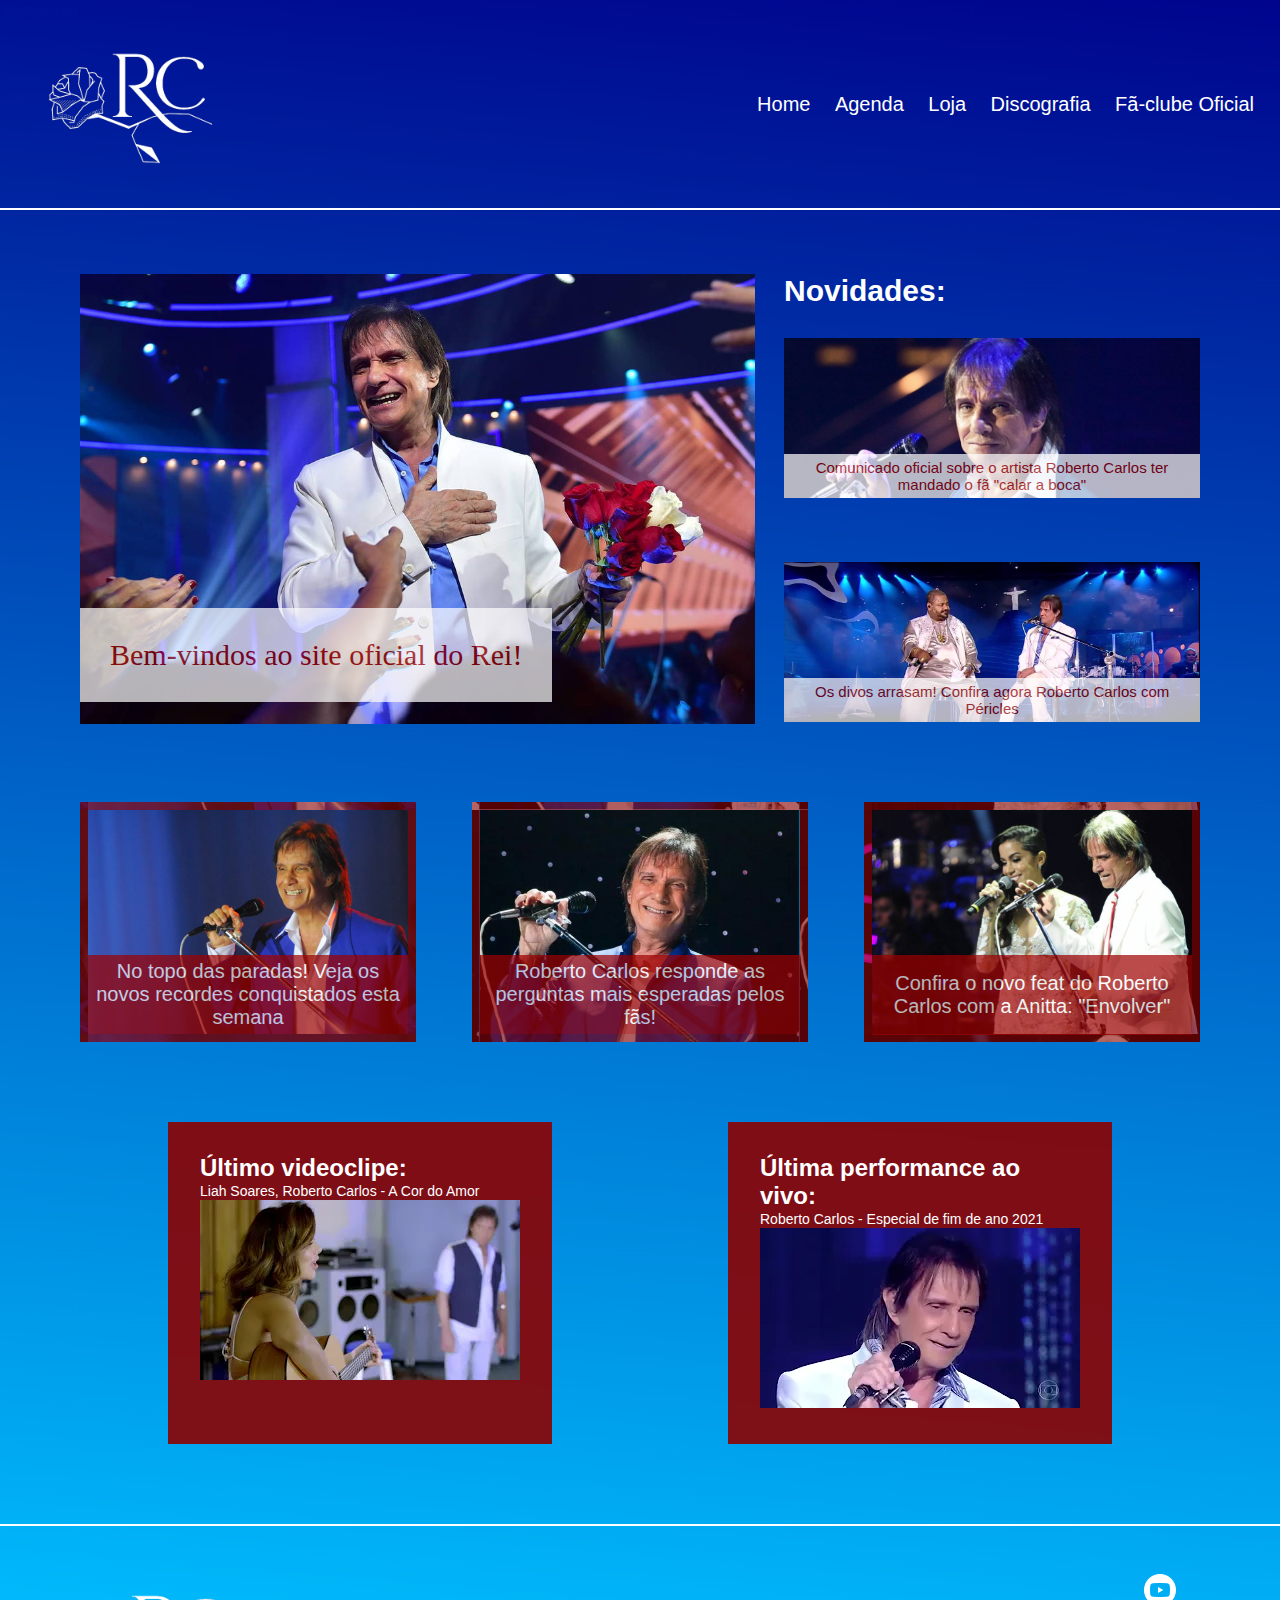
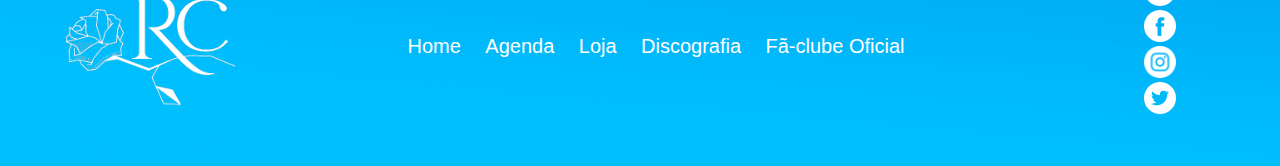
<file: index.html>
<!DOCTYPE html>
<html lang = "pt-br">

<head>
  <title>Home</title>
  <meta charset = "utf-8"/>
  <link rel = "stylesheet" href = "home.css"/>
</head>

<body>
  <header>
    <h1><img src = "icons/logo.png"</img></h1>
    <nav>
      <ol>
        <li><a href = "index.html">Home</a></li>
        <li><a href = "ag.html">Agenda</a></li>
        <li><a href = "loja.html">Loja</a></li>
        <li><a href = "disco.html">Discografia</a></li>
        <li><a href = "fc.html">Fã-clube Oficial</a></li>
      </ol>
    </nav>
  </header>

  <main>
    <div class = "destaque">
    <section class = "inicio">
      <figure>
        <img src = "fotos/roberto1.jpg" alt = "imagem principal dp lindo rei Roberto"/>
        <figcaption>Bem-vindos ao site oficial do Rei!</figcaption>
      </figure>
    </section>
    <aside>
      <h2>Novidades:</h2>
      <div class = "pron">
        <figure>
          <figcaption>Comunicado oficial sobre o artista Roberto Carlos ter mandado o fã "calar a boca"</figcaption>
        </figure>
      </div>
      <div class = "rcp">
        <figure>
          <figcaption>Os divos arrasam! Confira agora Roberto Carlos com Péricles</figcaption>
        </figure>
      </div>
    </aside>
    </div>
    <section class = "cards">
      <div class = "recordes">
        <figure>
          <figcaption>No topo das paradas! Veja os novos recordes conquistados esta semana</figcaption>
        </figure>
      </div>
      <div class = "qna">
        <figure>
          <figcaption>Roberto Carlos responde as perguntas mais esperadas pelos fãs!</figcaption>
        </figure>
      </div>
      <div class = "anitta">
        <figure>
          <figcaption>Confira o novo feat do Roberto Carlos com a Anitta: "Envolver"</figcaption>
        </figure>
      </div>
    </section>
    <section class = "mv">
      <div>
        <h2>Último videoclipe:</h2>
        <figure>
          <figcaption><a href = "https://www.youtube.com/watch?v=8zDqkuZL2po">Liah Soares, Roberto Carlos - A Cor do Amor</a></figcaption>
          <img src = "fotos/robertofeat.jpg" alt = "imagem do Roberto com uma cantora aí"/>
        </figure>
      </div>
      <div>
        <h2>Última performance ao vivo:</h2>
        <figure>
          <figcaption><a href = "https://www.youtube.com/watch?v=JSPLipATxww">Roberto Carlos - Especial de fim de ano 2021</a></figcaption>
          <img src = "fotos/rc.jpg" alt = "especial de fim de ano com o honrável Roberto Carlos"/>
        </figure>
      </div>
    </section>
  </main>
  <footer>
    <h1><img src = "icons/logo.png"></h1>
    <nav>
      <ol class = "nav">
        <li><a href = "home.html">Home</a></li>
        <li><a href = "ag.html">Agenda</a></li>
        <li><a href = "loja.html">Loja</a></li>
        <li><a href = "disco.html">Discografia</a></li>
        <li><a href = "fc.html">Fã-clube Oficial</a></li>
      </ol>
    </nav>
    <ol class = socialmed>
      <li><figure><img src="icons/yt.png"></figure></li>
      <li><figure><img src="icons/face.png"></figure></li>
      <li><figure><img src="icons/insta.png"></figure></li>
      <li><figure><img src="icons/twt.png"></figure></li>
    </ol>
  </footer>
</body>
</html>
</file>
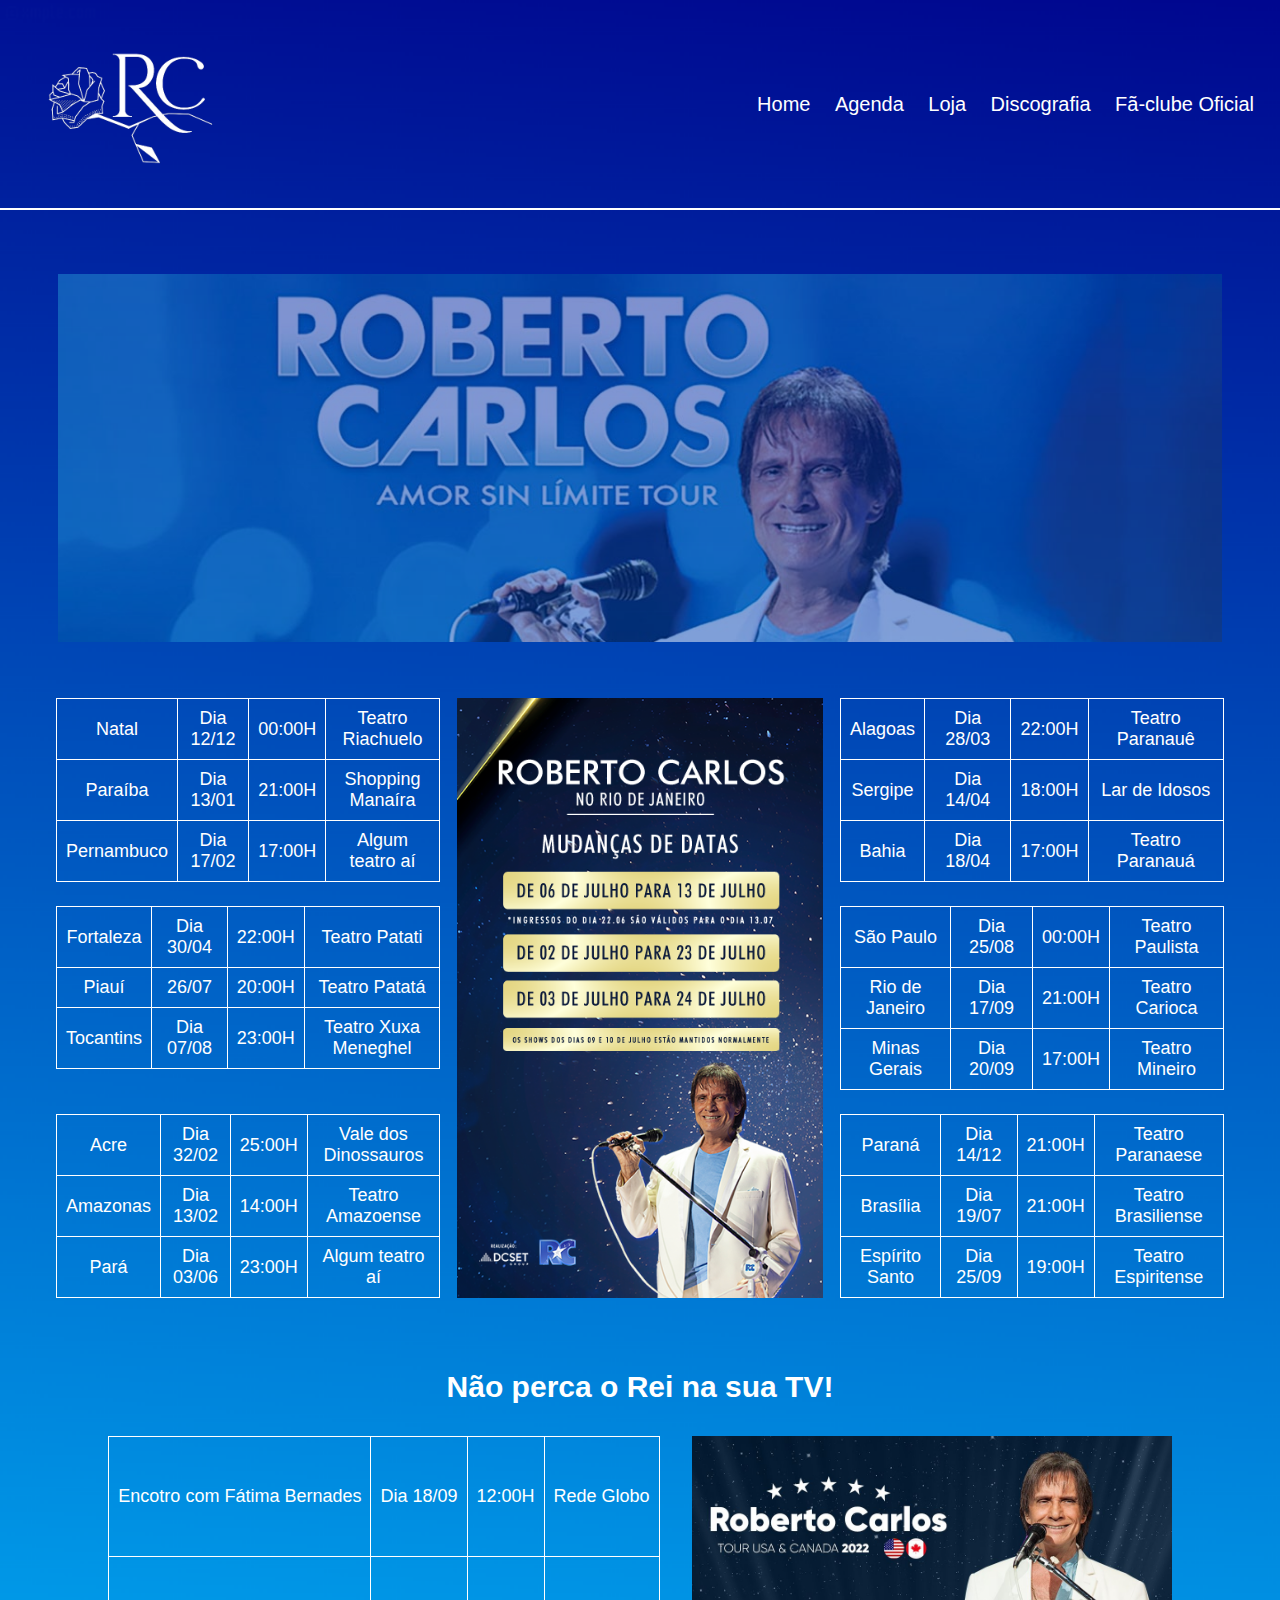
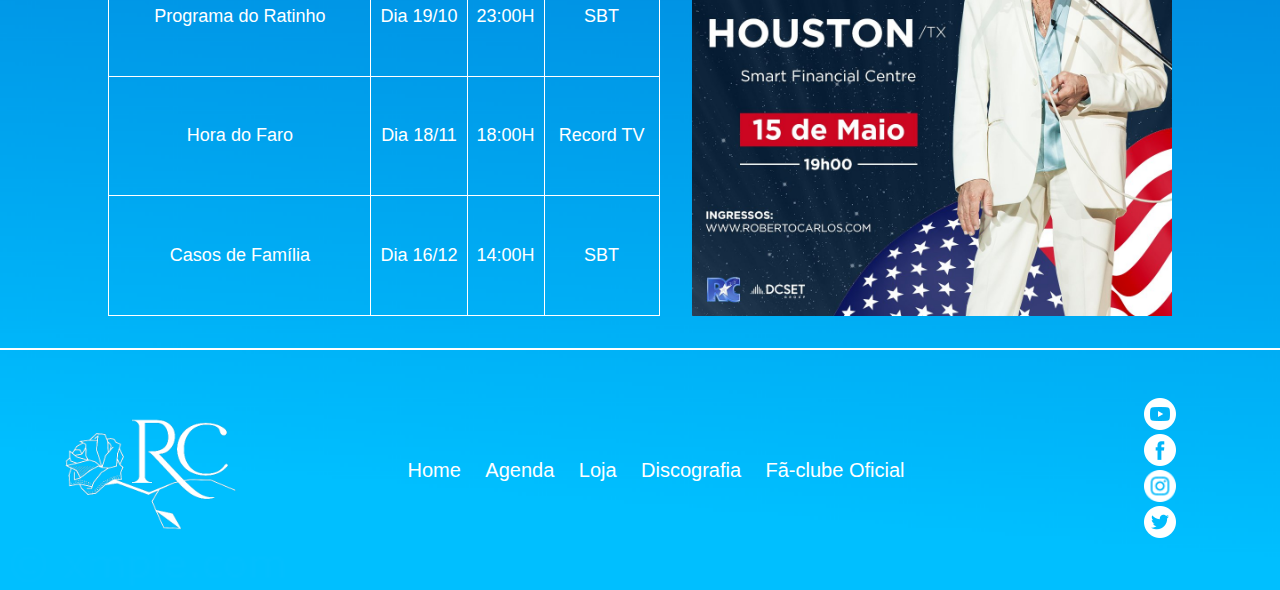
<file: ag.html>
<!DOCTYPE html>
<html lang = "pt-br">

<head>
  <title>Agenda</title>
  <meta charset = "utf-8"/>
  <link rel = "stylesheet" href = "agenda.css"/>
</head>

<body>
  <header>
    <h1><img src = "icons/logo.png"</img></h1>
    <nav>
      <ol>
        <li><a href = "index.html">Home</a></li>
        <li><a href = "ag.html">Agenda</a></li>
        <li><a href = "loja.html">Loja</a></li>
        <li><a href = "disco.html">Discografia</a></li>
        <li><a href = "fc.html">Fã-clube Oficial</a></li>
      </ol>
    </nav>
  </header>
  <main>
    <section class = "tour">
      <figure>
        <img src = "fotos/robertotour.jfif" alt = "imagem publicitária sobre a tour do Roberto Carlos"/>
      </figure>
    </section>
    <section class = "prog">
      <div class = "prog1">
        <table>
            <tr>
              <td rowspan= "1">Natal</td>
              <td>Dia 12/12</td>
              <td>00:00H</td>
              <td>Teatro Riachuelo</td>
            </tr>
            <tr>
              <td rowspan= "1">Paraíba</td>
              <td>Dia 13/01</td>
              <td>21:00H</td>
              <td>Shopping Manaíra</td>
            </tr>
            <tr>
              <td rowspan= "1">Pernambuco</td>
              <td>Dia 17/02</td>
              <td>17:00H</td>
              <td>Algum teatro aí</td>
            </tr>
          </table>
        </div>
        <div class = "img1">
          <figure>
            <img src = "fotos/roberto10.jpg">
          </figure>
        </div>
        <div class = "prog2">
          <table>
            <tr>
              <td rowspan= "1">Alagoas</td>
              <td>Dia 28/03</td>
              <td>22:00H</td>
              <td>Teatro Paranauê</td>
            </tr>
            <tr>
              <td rowspan= "1">Sergipe</td>
              <td>Dia 14/04</td>
              <td>18:00H</td>
              <td>Lar de Idosos</td>
            </tr>
            <tr>
              <td rowspan= "1">Bahia</td>
              <td>Dia 18/04</td>
              <td>17:00H</td>
              <td>Teatro Paranauá</td>
            </tr>
          </table>
        </div>
        <div class = "prog3">
          <table>
            <tr>
              <td rowspan= "1">Fortaleza</td>
              <td>Dia 30/04</td>
              <td>22:00H</td>
              <td>Teatro Patati</td>
            </tr>
            <tr>
              <td rowspan= "1">Piauí</td>
              <td>26/07</td>
              <td>20:00H</td>
              <td>Teatro Patatá</td>
            </tr>
            <tr>
              <td rowspan= "1">Tocantins</td>
              <td>Dia 07/08</td>
              <td>23:00H</td>
              <td>Teatro Xuxa Meneghel</td>
            </tr>
          </table>
        </div>
        <div class = "prog6">
          <table>
              <tr>
                <td rowspan= "1">Acre</td>
                <td>Dia 32/02</td>
                <td>25:00H</td>
                <td>Vale dos Dinossauros</td>
              </tr>
              <tr>
                <td rowspan= "1">Amazonas</td>
                <td>Dia 13/02</td>
                <td>14:00H</td>
                <td>Teatro Amazoense</td>
              </tr>
              <tr>
                <td rowspan= "1">Pará</td>
                <td>Dia 03/06</td>
                <td>23:00H</td>
                <td>Algum teatro aí</td>
              </tr>
          </table>
        </div>
        <div class = "prog5">
          <table>
            <tr>
              <td rowspan= "1">Paraná</td>
              <td>Dia 14/12</td>
              <td>21:00H</td>
              <td>Teatro Paranaese</td>
            </tr>
            <tr>
              <td rowspan= "1">Brasília</td>
              <td>Dia 19/07</td>
              <td>21:00H</td>
              <td>Teatro Brasiliense</td>
            </tr>
            <tr>
              <td rowspan= "1">Espírito Santo</td>
              <td>Dia 25/09</td>
              <td>19:00H</td>
              <td>Teatro Espiritense</td>
            </tr>
          </table>
        </div>
        <div class = "prog4">
          <table>
            <tr>
              <td rowspan= "1">São Paulo</td>
              <td>Dia 25/08</td>
              <td>00:00H</td>
              <td>Teatro Paulista</td>
            </tr>
            <tr>
              <td rowspan= "1">Rio de Janeiro</td>
              <td>Dia 17/09</td>
              <td>21:00H</td>
              <td>Teatro Carioca</td>
            </tr>
            <tr>
              <td rowspan= "1">Minas Gerais</td>
              <td>Dia 20/09</td>
              <td>17:00H</td>
              <td>Teatro Mineiro</td>
            </tr>
          </table>
        </div>
    </section>
    <section>
      <h2>Não perca o Rei na sua TV!</h2>
      <div class = "tv">
      <table>
        <tr>
          <td rowspan= "1">Encotro com Fátima Bernades</td>
          <td>Dia 18/09</td>
          <td>12:00H</td>
          <td>Rede Globo</td>
        </tr>
        <tr>
          <td rowspan= "1">Programa do Ratinho</td>
          <td>Dia 19/10</td>
          <td>23:00H</td>
          <td>SBT</td>
        </tr>
        <tr>
          <td rowspan= "1">Hora do Faro</td>
          <td>Dia 18/11</td>
          <td>18:00H</td>
          <td>Record TV</td>
        </tr>
        <tr>
          <td rowspan= "1">Casos de Família</td>
          <td>Dia 16/12</td>
          <td>14:00H</td>
          <td>SBT</td>
        </tr>
      </table>
      <figure>
        <img src = "fotos/roberto12.jpg">
      </figure>
    </div>
    </section>
  </main>
  <footer>
    <h1><img src = "icons/logo.png"></h1>
    <nav>
      <ol class = "nav">
        <li><a href = "home.html">Home</a></li>
        <li><a href = "ag.html">Agenda</a></li>
        <li><a href = "loja.html">Loja</a></li>
        <li><a href = "disco.html">Discografia</a></li>
        <li><a href = "fc.html">Fã-clube Oficial</a></li>
      </ol>
    </nav>
    <ol class = socialmed>
      <li><figure><img src="icons/yt.png"></figure></li>
      <li><figure><img src="icons/face.png"></figure></li>
      <li><figure><img src="icons/insta.png"></figure></li>
      <li><figure><img src="icons/twt.png"></figure></li>
    </ol>
  </footer>
</body>
</html>
</file>
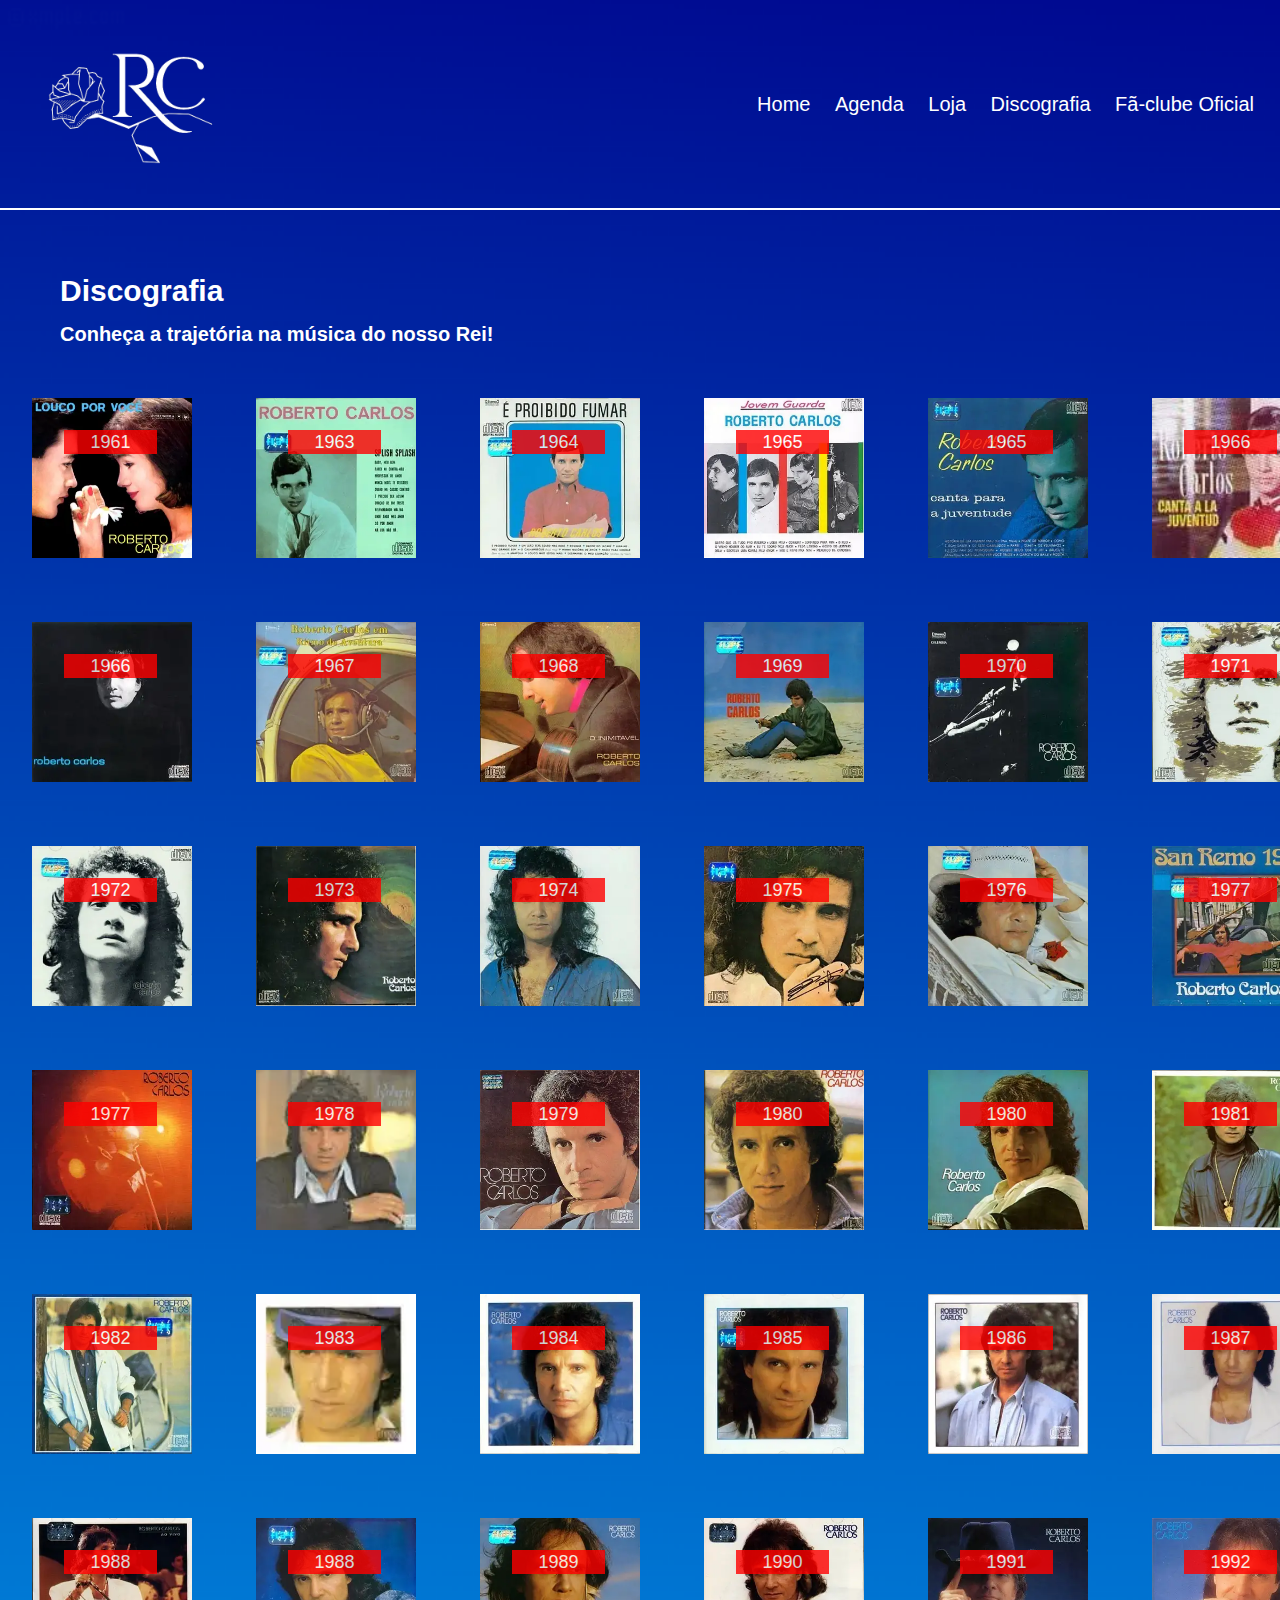
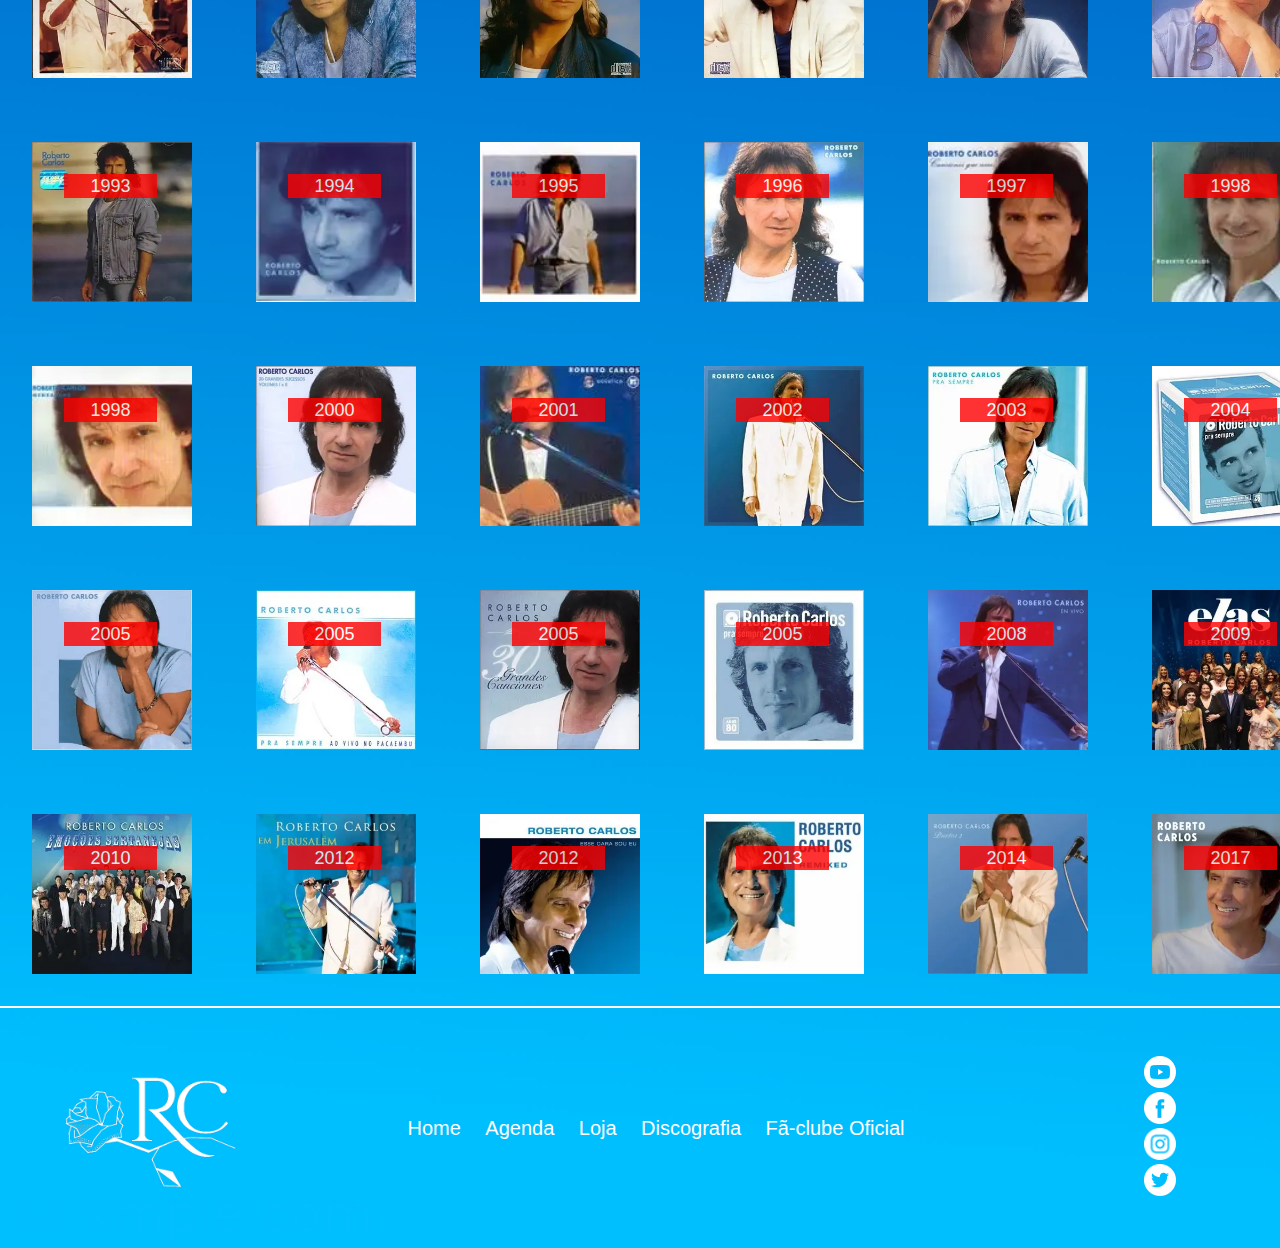
<file: disco.html>
<!DOCTYPE html>
<html lang = "pt-br">

<head>
  <title>Discografia</title>
  <meta charset = "utf-8"/>
  <link rel = "stylesheet" href = "disco.css"/>
</head>

<body>
  <header>
    <h1><img src = "icons/logo.png"</img></h1>
    <nav>
      <ol>
        <li><a href = "index.html">Home</a></li>
        <li><a href = "ag.html">Agenda</a></li>
        <li><a href = "loja.html">Loja</a></li>
        <li><a href = "disco.html">Discografia</a></li>
        <li><a href = "fc.html">Fã-clube Oficial</a></li>
      </ol>
    </nav>
  </header>
  <main>
    <h2>Discografia</h2>
    <h4>Conheça a trajetória na música do nosso Rei!</h4>
    <section>
      <section class = "parte1">
      <div class = "seisum">
        <figure>
          <figcaption>1961</figcaption>
        </figure>
      </div>
      <div class = "seistres">
        <figure>
          <figcaption>1963</figcaption>
        </figure>
      </div>
      <div class = "seisquatro">
        <figure>
          <figcaption>1964</figcaption>
        </figure>
      </div>
      <div class = "seiscinco">
        <figure>
          <figcaption>1965</figcaption>
        </figure>
      </div>
      <div class = "seiscinco-2">
        <figure>
          <figcaption>1965</figcaption>
        </figure>
      </div>
      <div class = "seisseis">
        <figure>
          <figcaption>1966</figcaption>
        </figure>
      </div>
    </section>
    <section class = "parte2">
      <div class = "seisseis-2">
        <figure>
          <figcaption>1966</figcaption>
        </figure>
      </div>
      <div class = "seissete">
        <figure>
          <figcaption>1967</figcaption>
        </figure>
      </div>
      <div class = "seissoito">
        <figure>
          <figcaption>1968</figcaption>
        </figure>
      </div>
      <div class = "seisnove">
        <figure>
          <figcaption>1969</figcaption>
        </figure>
      </div>
      <div class = "setezero">
        <figure>
          <figcaption>1970</figcaption>
        </figure>
      </div>
      <div class = "seteum">
        <figure>
          <figcaption>1971</figcaption>
        </figure>
      </div>
    </section>
    <section class = "parte3">
      <div class = "setedois">
        <figure>
          <figcaption>1972</figcaption>
        </figure>
      </div>
      <div class = "setetres">
        <figure>
          <figcaption>1973</figcaption>
        </figure>
      </div>
      <div class = "setequatro">
        <figure>
          <figcaption>1974</figcaption>
        </figure>
      </div>
      <div class = "setecinco">
        <figure>
          <figcaption>1975</figcaption>
        </figure>
      </div>
      <div class = "seteseis">
        <figure>
          <figcaption>1976</figcaption>
        </figure>
      </div>
      <div class = "setesete">
        <figure>
          <figcaption>1977</figcaption>
        </figure>
      </div>
    </section>
    <section class = "parte4">
      <div class = "setesete-2">
        <figure>
          <figcaption>1977</figcaption>
        </figure>
      </div>
      <div class = "seteoito">
        <figure>
          <figcaption>1978</figcaption>
        </figure>
      </div>
      <div class = "setenove">
        <figure>
          <figcaption>1979</figcaption>
        </figure>
      </div>
      <div class = "oitozero">
        <figure>
          <figcaption>1980</figcaption>
        </figure>
      </div>
      <div class = "oitozero-2">
        <figure>
          <figcaption>1980</figcaption>
        </figure>
      </div>
      <div class = "oitoum">
        <figure>
          <figcaption>1981</figcaption>
        </figure>
      </div>
    </section>
    <section class = "parte5"/>
      <div class = "oitodois">
        <figure>
          <figcaption>1982</figcaption>
        </figure>
      </div>
      <div class = "oitotres">
        <figure>
          <figcaption>1983</figcaption>
        </figure>
      </div>
      <div class = "oitoquatro">
        <figure>
          <figcaption>1984</figcaption>
        </figure>
      </div>
      <div class = "oitocinco">
        <figure>
          <figcaption>1985</figcaption>
        </figure>
      </div>
      <div class = "oitoseis">
        <figure>
          <figcaption>1986</figcaption>
        </figure>
      </div>
      <div class = "oitosete">
        <figure>
          <figcaption>1987</figcaption>
        </figure>
      </div>
    </section>
    <section class = "parte6">
      <div class = "oitooito">
        <figure>
          <figcaption>1988</figcaption>
        </figure>
      </div>
      <div class = "oitooito-2">
        <figure>
          <figcaption>1988</figcaption>
        </figure>
      </div>
      <div class = "oitonove">
        <figure>
          <figcaption>1989</figcaption>
        </figure>
      </div>
      <div class = "novezero">
        <figure>
          <figcaption>1990</figcaption>
        </figure>
      </div>
      <div class = "noveum">
        <figure>
          <figcaption>1991</figcaption>
        </figure>
      </div>
      <div class = "novedois">
        <figure>
          <figcaption>1992</figcaption>
        </figure>
      </div>
    </section>
    <section class = "parte7">
      <div class = "novetres">
        <figure>
          <figcaption>1993</figcaption>
        </figure>
      </div>
      <div class = "novequatro">
        <figure>
          <figcaption>1994</figcaption>
        </figure>
      </div>
      <div class = "novecinco">
        <figure>
          <figcaption>1995</figcaption>
        </figure>
      </div>
      <div class = "noveseis">
        <figure>
          <figcaption>1996</figcaption>
        </figure>
      </div>
      <div class = "novesete">
        <figure>
          <figcaption>1997</figcaption>
        </figure>
      </div>
      <div class = "noveoito">
        <figure>
          <figcaption>1998</figcaption>
        </figure>
      </div>
    </section>
    <section class = "parte8">
      <div class = "noveoito-2">
        <figure>
          <figcaption>1998</figcaption>
        </figure>
      </div>
      <div class = "doismil">
        <figure>
          <figcaption>2000</figcaption>
        </figure>
      </div>
      <div class = "doismilum">
        <figure>
          <figcaption>2001</figcaption>
        </figure>
      </div>
      <div class = "doismildois">
        <figure>
          <figcaption>2002</figcaption>
        </figure>
      </div>
      <div class = "doismiltres">
        <figure>
          <figcaption>2003</figcaption>
        </figure>
      </div>
      <div class = "doismilquatro">
        <figure>
          <figcaption>2004</figcaption>
        </figure>
      </div>
    </section>
    <section class = "parte9">
      <div class = "doismilcinco">
        <figure>
          <figcaption>2005</figcaption>
        </figure>
      </div>
      <div class = "doismilcinco-2">
        <figure>
          <figcaption>2005</figcaption>
        </figure>
      </div>
      <div class = "doismilcinco-3">
        <figure>
          <figcaption>2005</figcaption>
        </figure>
      </div>
      <div class = "doismilcinco-4">
        <figure>
          <figcaption>2005</figcaption>
        </figure>
      </div>
      <div class = "doismiloito">
        <figure>
          <figcaption>2008</figcaption>
        </figure>
      </div>
      <div class = "doismilnove">
        <figure>
          <figcaption>2009</figcaption>
        </figure>
      </div>
    </section>
    <section class = "parte10">
      <div class = "doismildez">
        <figure>
          <figcaption>2010</figcaption>
        </figure>
      </div>
      <div class = "doismildoze">
        <figure>
          <figcaption>2012</figcaption>
        </figure>
      </div>
      <div class = "doismildoze-2">
        <figure>
          <figcaption>2012</figcaption>
        </figure>
      </div>
      <div class = "doismiltreze">
        <figure>
          <figcaption>2013</figcaption>
        </figure>
      </div>
      <div class = "doismilcatorze">
        <figure>
          <figcaption>2014</figcaption>
        </figure>
      </div>
      <div class = "doismildesessete">
        <figure>
          <figcaption>2017</figcaption>
        </figure>
      </div>
    </section>
    <footer>
      <h1><img src = "icons/logo.png"></h1>
      <nav>
        <ol class = "nav">
          <li><a href = "home.html">Home</a></li>
          <li><a href = "ag.html">Agenda</a></li>
          <li><a href = "loja.html">Loja</a></li>
          <li><a href = "disco.html">Discografia</a></li>
          <li><a href = "fc.html">Fã-clube Oficial</a></li>
        </ol>
      </nav>
      <ol class = socialmed>
        <li><figure><img src="icons/yt.png"></figure></li>
        <li><figure><img src="icons/face.png"></figure></li>
        <li><figure><img src="icons/insta.png"></figure></li>
        <li><figure><img src="icons/twt.png"></figure></li>
      </ol>
    </footer>
  </body>
</html>
</file>
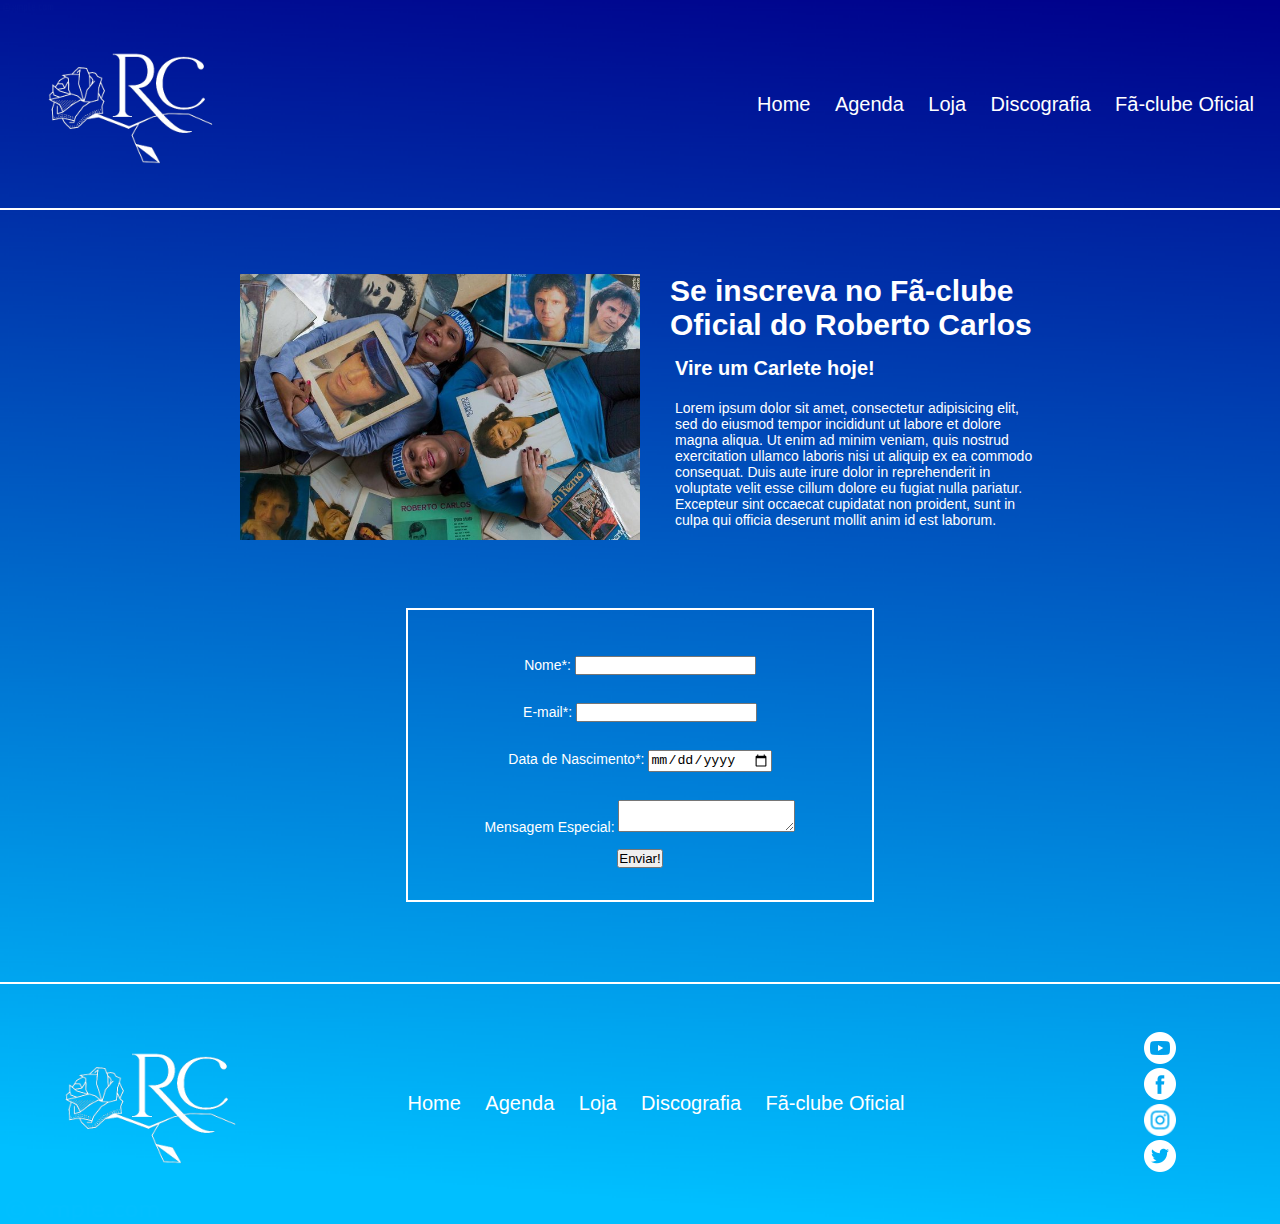
<file: fc.html>
<!DOCTYPE html>
<html lang = "pt-br">

<head>
  <title>Fã-clube</title>
  <meta charset = "utf-8"/>
  <link rel = "stylesheet" href = "fc.css"/>
</head>

<body>
  <header>
    <h1><img src = "icons/logo.png"</img></h1>
    <nav>
      <ol>
        <li><a href = "index.html">Home</a></li>
        <li><a href = "ag.html">Agenda</a></li>
        <li><a href = "loja.html">Loja</a></li>
        <li><a href = "disco.html">Discografia</a></li>
        <li><a href = "fc.html">Fã-clube Oficial</a></li>
      </ol>
    </nav>
  </header>
  <main>
    <section class = "inicio">
      <figure>
        <img src="loja/fa1.jpg" alt="Fãs loucas do Roberto Carlos">
      </figure>
      <div>
      <h2>Se inscreva no Fã-clube Oficial do Roberto Carlos</h2>
      <h4>Vire um Carlete hoje!</h4>
      <p>Lorem ipsum dolor sit amet, consectetur adipisicing elit, sed do eiusmod tempor incididunt ut labore et dolore magna aliqua. Ut enim ad minim veniam, quis nostrud exercitation ullamco laboris nisi ut aliquip ex ea commodo consequat. Duis aute irure dolor in reprehenderit in voluptate velit esse cillum dolore eu fugiat nulla pariatur. Excepteur sint occaecat cupidatat non proident, sunt in culpa qui officia deserunt mollit anim id est laborum.</p>
      </div>
    </section>
    <section class = "form">
      <form>
        <div>
          <label for = "nome">Nome*:</label>
          <input type = "text" id="nome" required/>
        </div>
        <div>
          <label for = "email">E-mail*:</label>
          <input type = "text" id="email" required />
        </div>
        <div>
          <label for = "data">Data de Nascimento*:</label>
            <input type = "date" id="data" required />
      </div>
      <div>
            <label for="msg">Mensagem Especial:</label>
            <textarea id="msg"></textarea>
      </div>
      <input type="submit" value="Enviar!"/>
    </form>
    </section>
    </main>
    <footer>
      <h1><img src = "icons/logo.png"></h1>
      <nav>
        <ol class = "nav">
          <li><a href = "home.html">Home</a></li>
          <li><a href = "ag.html">Agenda</a></li>
          <li><a href = "loja.html">Loja</a></li>
          <li><a href = "disco.html">Discografia</a></li>
          <li><a href = "fc.html">Fã-clube Oficial</a></li>
        </ol>
      </nav>
      <ol class = socialmed>
        <li><figure><img src="icons/yt.png"></figure></li>
        <li><figure><img src="icons/face.png"></figure></li>
        <li><figure><img src="icons/insta.png"></figure></li>
        <li><figure><img src="icons/twt.png"></figure></li>
      </ol>
    </footer>
  <body>
</html>
</file>
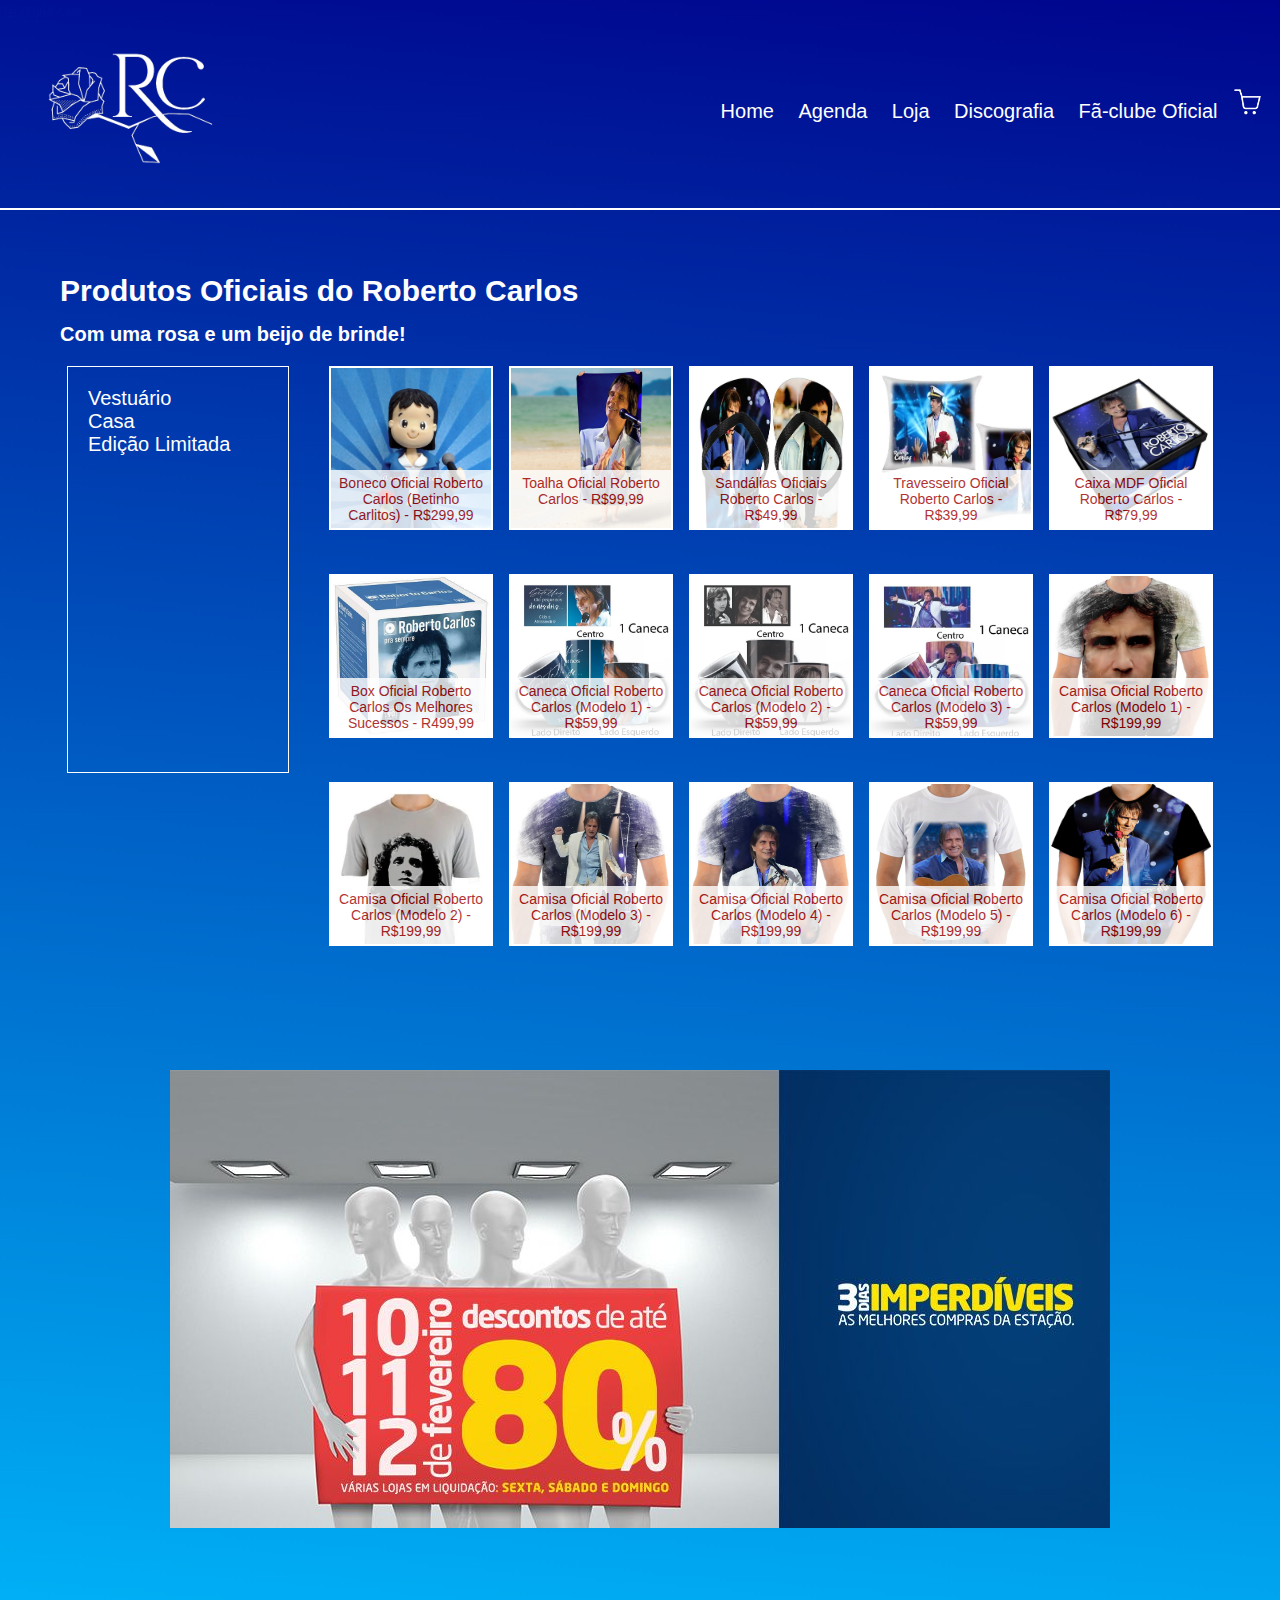
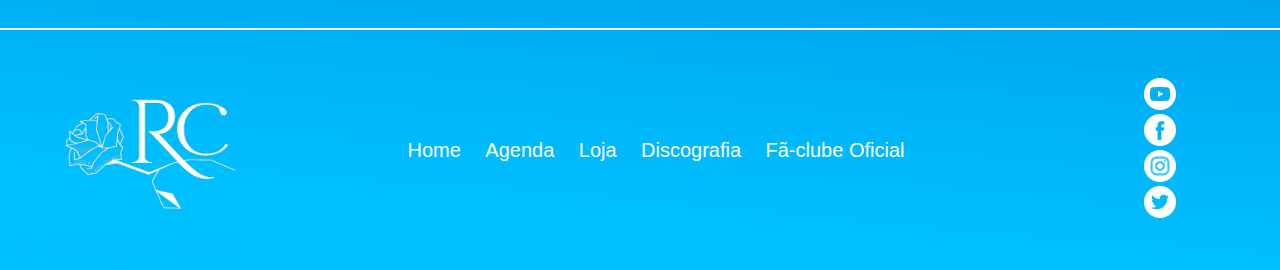
<file: loja.html>
<!DOCTYPE html>
<html lang = "pt-br">

<head>
  <title>Loja</title>
  <meta charset = "utf-8"/>
  <link rel = "stylesheet" href = "loja.css"/>
</head>

<body>
  <header>
    <h1><img src = "icons/logo.png"</img></h1>
    <nav>
      <ol>
        <li><a href = "index.html">Home</a></li>
        <li><a href = "ag.html">Agenda</a></li>
        <li><a href = "loja.html">Loja</a></li>
        <li><a href = "disco.html">Discografia</a></li>
        <li><a href = "fc.html">Fã-clube Oficial</a></li>
        <li><img src="icons/carrinho.png" alt="ícone de carrinho"></li>
      </ol>
    </nav>
  </header>
  <main>
    <h2>Produtos Oficiais do Roberto Carlos</h2>
    <h4>Com uma rosa e um beijo de brinde!</h4>
    <section class = "l">
    <nav class = "n">
           <ol>
               <li><a href = "te.html">Vestuário</a></li>
               <li><a href = "adoro.html">Casa</a></li>
               <li><a href = "dani<3.html">Edição Limitada</a></li>
           </ol>
        </nav>
    <section class = "produtos">
      <div class = "boneco">
        <figure>
          <figcaption>Boneco Oficial Roberto Carlos (Betinho Carlitos) - R$299,99</figcaption>
        </figure>
      </div>
      <div class = "toalha">
        <figure>
          <figcaption>Toalha Oficial Roberto Carlos - R$99,99</figcaption>
        </figure>
      </div>
      <div class = "chinelo">
        <figure>
          <figcaption>Sandálias Oficiais Roberto Carlos - R$49,99</figcaption>
        </figure>
      </div>
      <div class = "travesseiro">
        <figure>
          <figcaption>Travesseiro Oficial Roberto Carlos - R$39,99</figcaption>
        </figure>
      </div>
      <div class = "caixa">
        <figure>
          <figcaption>Caixa MDF Oficial Roberto Carlos - R$79,99</figcaption>
        </figure>
      </div>
      <div class = "box">
        <figure>
          <figcaption>Box Oficial Roberto Carlos Os Melhores Sucessos - R499,99</figcaption>
        </figure>
      </div>
      <div class = "caneca1">
        <figure>
          <figcaption>Caneca Oficial Roberto Carlos (Modelo 1) - R$59,99</figcaption>
        </figure>
      </div>
      <div class = "caneca2">
        <figure>
          <figcaption>Caneca Oficial Roberto Carlos (Modelo 2) - R$59,99</figcaption>
        </figure>
      </div>
      <div class = "caneca3">
        <figure>
          <figcaption>Caneca Oficial Roberto Carlos (Modelo 3) - R$59,99</figcaption>
        </figure>
      </div>
      <div class = "camisa1">
        <figure>
          <figcaption>Camisa Oficial Roberto Carlos (Modelo 1) - R$199,99</figcaption>
        </figure>
      </div>
      <div class = "camisa2">
        <figure>
          <figcaption>Camisa Oficial Roberto Carlos (Modelo 2) - R$199,99</figcaption>
        </figure>
      </div>
      <div class = "camisa3">
        <figure>
          <figcaption>Camisa Oficial Roberto Carlos (Modelo 3) - R$199,99</figcaption>
        </figure>
      </div>
      <div class = "camisa4">
        <figure>
          <figcaption>Camisa Oficial Roberto Carlos (Modelo 4) - R$199,99</figcaption>
        </figure>
      </div>
      <div class = "camisa5">
        <figure>
          <figcaption>Camisa Oficial Roberto Carlos (Modelo 5) - R$199,99</figcaption>
        </figure>
      </div>
      <div class = "camisa6">
        <figure>
          <figcaption>Camisa Oficial Roberto Carlos (Modelo 6) - R$199,99</figcaption>
        </figure>
      </div>
    </section>
  </section>
      <section class = "prom">
        <figure>
          <img src = "loja/promoção.jpg">
        </figure>
      </section>
    <main>
    <footer>
      <h1><img src = "icons/logo.png"></h1>
      <nav>
        <ol class = "nav">
          <li><a href = "home.html">Home</a></li>
          <li><a href = "ag.html">Agenda</a></li>
          <li><a href = "loja.html">Loja</a></li>
          <li><a href = "disco.html">Discografia</a></li>
          <li><a href = "fc.html">Fã-clube Oficial</a></li>
        </ol>
      </nav>
      <ol class = socialmed>
        <li><figure><img src="icons/yt.png"></figure></li>
        <li><figure><img src="icons/face.png"></figure></li>
        <li><figure><img src="icons/insta.png"></figure></li>
        <li><figure><img src="icons/twt.png"></figure></li>
      </ol>
    </footer>
  </body>
</html>
</file>
<file: home.css>
*{
    margin: 0;
    padding: 0;
}

body{
    background-image: url("fundoazulroberto.png");
    background-size: cover;
}

main{
    margin: 0 auto;
    width: 70em;
    text-align: center;
}
.destaque{
    display: flex;
    text-align: center;
    margin-bottom: 5em;
   /* justify-content: space-between;*/
}

header{
    border-bottom: 2px solid white;
    display: flex;
    justify-content: space-between;
    align-items: center;
    margin-bottom: 4em;
}
h1 img{
    height: 200px;
    padding-left: 1em;
    text-align: left;
}

header ol{
    list-style-type: none;
    font-family: arial;
    text-align: right;
    margin-right: 1em;
    padding-left: 1em;
}

header li{
    display: inline;
    text-align: center;
}

header nav{

}

header a{
    color: white;
    text-decoration: none;
    margin: 10px;
    font-size: 20px;
}

header a:hover{
    color: red;
}

main{
    text-align: center;
}

.inicio{
    height: 28em;
    width: 42em;
    margin: 0;
}

.inicio figure{
    height: 28em;
    width: 42em;

}

.inicio img{
    height: 450px;
}

.inicio figcaption{
    text-align: center;
    font-size: 30px;
    background-color: white;
    opacity: 70%;
    color: #9E0000;
    font-family: georgia;
    padding: 10px;
    float: left;
    position: relative;
    padding: 1em;
    margin-top: -4em;
}

aside{
    height: 28em;
    width: 10em;
    text-align: right;
    margin-left: 2em;;

}

aside div{
    height: 4em;
    width: 8em;
    background-color: white;
    margin-bottom: 2em;
}

aside h2{
    font-family: arial;
    color: white;
    font-size: 30px;
    padding-bottom: 1em;
}

.pron figure{
    background-image: url("fotos/roberto2.jpg");
    background-size: cover;
    width: 26em;
    height: 10em;
    margin-bottom: 2em;
}

.pron figcaption{
    text-align: center;
    font-size: 15px;
    background-color: white;
    opacity: 70%;
    color: #9E0000;
    font-family: arial;
    padding: 5px;
    float: right;
    position: relative;
    margin-top: 7.7em;

}

.rcp figure{
    background-image: url("fotos/robertoperi.jpg");
    background-size: cover;
    width: 26em;
    height: 10em;
    margin-top: 10em;
}

.rcp figcaption{
    text-align: center;
    font-size: 15px;
    background-color: white;
    opacity: 70%;
    color: rgb(140, 0 ,0);
    font-family: arial;
    padding: 5px;
    float: right;
    position: relative;
    margin-top: 7.7em;
    width: 27.05em;
}

.cards{
    display: flex;
    justify-content: space-between;
    text-align: center;
    width: 70em;
}

.cards div{
    height: 14em;
    width: 20em;
    margin-bottom: 5em;
}

.recordes{
    background-image: url("fotos/roberto7.jpg");
    background-size: cover;
    border: 8px solid rgb(140, 0 ,0, 0.6);
}

.recordes figcaption{
    text-align: center;
    font-size: 20px;
    background-color: #9E0000;
    opacity: 70%;
    color: white;
    font-family: arial;
    padding: 5px;
    float: right;
    position: relative;
    margin-top: 7.25em;
    width: 15.5.61em;
}

.qna{
    background-image: url("fotos/roberto5.jpg");
    background-size: cover;
    border: 8px solid rgb(140, 0 ,0, 0.6);
}

.qna figcaption{
    text-align: center;
    font-size: 20px;
    background-color: #9E0000;
    opacity: 70%;
    color: white;
    font-family: arial;
    padding: 5px;
    float: right;
    position: relative;
    margin-top: 7.25em;
    width: 15.5.61em;
}

.anitta{
    background-image: url("fotos/robertoanitta.jpg");
    background-size: cover;
    border: 8px solid rgb(140, 0 ,0, 0.6);
}

.anitta figcaption{
    text-align: center;
    font-size: 20px;
    background-color: #9E0000;
    opacity: 70%;
    color: white;
    font-family: arial;
    padding: 17px;
    float: right;
    position: relative;
    margin-top: 7.25em;
    width: 15.5.61em;
}

.mv{
    display: flex;
    justify-content: space-around;
    margin-bottom: 5em;
}

.mv div{
    background-color: rgb(140, 0 ,0, 0.9);
    padding: 2em;
    text-align: left;
    color: white;
    width: 20em;
}

.mv h2{
    font-family: arial;
    color: white;
}

.mv a{
    color: white;
    text-decoration: none;
    font-size: 14px;
    font-family: arial;
}

.mv a:hover{
    color: lightskyblue;
}

footer{
    border-top: 2px solid white;
    display: flex;
    justify-content: space-between;
    align-items: center;
    padding: 1em;
}

footer h1 img{
    width: 208px;
}

.socialmed{
    list-style-type: none;
    font-family: arial;
    text-align: right;
    width: 208px;
   /* margin-right: -30em;
    margin-top: -4em;
    padding-left: 30em;*/
}

footer li{
    display: inline;
    text-align: center;
}

footer a{
    color: white;
    text-decoration: none;
    margin: 10px;
    font-size: 20px;
}

footer a:hover{
    color: red;
}

.nav{
    list-style-type: none;
    font-family: arial;
    text-align: center;
   /* margin-right: -30em;
    margin-top: -4em;
    padding-left: 1em;*/
}

.socialmed img{
    height: 32px;
    text-align: right;
}
</file>
<file: agenda.css>
*{
    margin: 0;
    padding: 0;
}

body{
    background-image: url("fundoazulroberto.png");
    background-size: cover;
    text-align: center;
}

header{
    border-bottom: 2px solid white;
    display: flex;
    justify-content: space-between;
    align-items: center;
    margin-bottom: 4em;
}
h1 img{
    height: 200px;
    padding-left: 1em;
    text-align: left;
}

header ol{
    list-style-type: none;
    font-family: arial;
    text-align: right;
    margin-right: 1em;
    padding-left: 1em;
}

header li{
    display: inline;
    text-align: center;
}

header a{
    color: white;
    text-decoration: none;
    margin: 10px;
    font-size: 20px;
}

header a:hover{
    color: red;
}

footer{
    border-top: 2px solid white;
    display: flex;
    justify-content: space-between;
    align-items: center;
    padding: 1em;
}

footer h1 img{
    width: 208px;
}

.socialmed{
    list-style-type: none;
    font-family: arial;
    text-align: right;
    width: 208px;
   /* margin-right: -30em;
    margin-top: -4em;
    padding-left: 30em;*/
}

footer li{
    display: inline;
    text-align: center;
}

footer a{
    color: white;
    text-decoration: none;
    margin: 10px;
    font-size: 20px;
}

footer a:hover{
    color: red;
}

.nav{
    list-style-type: none;
    font-family: arial;
    text-align: center;
   /* margin-right: -30em;
    margin-top: -4em;
    padding-left: 1em;*/
}

.socialmed img{
    height: 32px;
    text-align: right;
}

main{
    text-align: center;

}

.tour{
    text-align: center;
    justify-content: center;
    margin: 0 auto;
    width: 72.75em;
    height: 23em;
    background-image: url("fotos/robertotour.jfif");
    background-size: cover;
    margin-bottom: 2em;
    opacity: 50%;
}

.tour img{
    opacity: 0%;
}

.prog{
    display: grid;
    grid-template-areas: "a c b" "d c e" "f c g";
    grid-template-columns: 0fr 0fr 0fr;
    grid-template-rows: 12em 12em 12em;
    gap: 1em;
  /*  margin-top: 1em;*/
    justify-content: center;
    margin: 3.5em;
    margin-bottom: 4em;
}

.prog div{
    color: white;
}

.prog img{
    height: 37.5em;
}

.prog1{
    grid-area: a;
    width: 24em;
    height: 14em;
}

td{
    color: white;
    font-family: arial;
    font-size: 18px;
    padding: 0.5em;
    border: 1px solid white;
}


table{
    border-collapse: collapse;
}

.prog2{
    grid-area: b;
    width: 24em;
    height: 14em;
}

.img1{
    grid-area: c;
    width: 23em;
    height: 37.5e

}

.prog3{
    grid-area: d;
    width: 24em;
    height: 14em;
}

.prog4{
    grid-area: e;
    width: 24em;
    height: 14em;
}

.prog6{
    grid-area: f;
    width: 24em;
    height: 14em;
}

.prog5{
    grid-area: g;
    width: 24em;
    height: 14em;
}

section h2{
    font-family: arial;
    color: white;
    text-align: center;
    font-size: 30px;
    margin-bottom: 0.5em;
}

.tv{
    display: flex;
    justify-content: center;
    margin: 2em;
    text-align: center;
}

.tv figure{
    height: 30em;
    margin-left: 2em;
}

.tv img{
    height: 30em;
}
</file>
<file: disco.css>
*{
    margin: 0;
    padding: 0;
}

body{
    background-image: url("fundoazulroberto.png");
    background-size: cover;
    text-align: center;
}

header{
    border-bottom: 2px solid white;
    display: flex;
    justify-content: space-between;
    align-items: center;
    margin-bottom: 4em;
}

header li img{
    height: 32px;
}

h1 img{
    height: 200px;
    padding-left: 1em;
    text-align: left;
}

header ol{
    list-style-type: none;
    font-family: arial;
    text-align: right;
    margin-right: 1em;
    padding-left: 1em;
}

header li{
    display: inline;
    text-align: center;
}

header a{
    color: white;
    text-decoration: none;
    margin: 10px;
    font-size: 20px;
}

header a:hover{
    color: red;
}

footer{
    border-top: 2px solid white;
    display: flex;
    justify-content: space-between;
    align-items: center;
    padding: 1em;
}

footer h1 img{
    width: 208px;
}

.socialmed{
    list-style-type: none;
    font-family: arial;
    text-align: right;
    width: 208px;
   /* margin-right: -30em;
    margin-top: -4em;
    padding-left: 30em;*/
}

footer li{
    display: inline;
    text-align: center;
}

footer a{
    color: white;
    text-decoration: none;
    margin: 10px;
    font-size: 20px;
}

footer a:hover{
    color: red;
}

.nav{
    list-style-type: none;
    font-family: arial;
    text-align: center;
   /* margin-right: -30em;
    margin-top: -4em;
    padding-left: 1em;*/
}

.socialmed img{
    height: 32px;
    text-align: right;
}

h2{
    text-align: left;
    margin-left: 2em;
    margin-bottom: 0.5em;
    font-family: arial;
    font-size: 30px;
    color: white;
}

h4{
    text-align: left;
    margin-left: 3em;
    margin-bottom: 1em;
    font-family: arial;
    font-size: 20px;
    color: white;
}

/*.disc{
    display: flex;
    justify-content: center;
}*/

.parte1{
    display: flex;
    justify-content: space-between;
}

.parte1 div{
    padding: 2em;
    margin: 2em;
}

div figure{
    height: 6em;
    width: 6em;
}

.seisum{
    background-image: url("disco/61.jpg");
    background-size: cover;
}

.seistres{
    background-image: url("disco/63.jpg");
    background-size: cover;
}

.seisquatro{
    background-image: url("disco/64.jpg");
    background-size: cover;
}

.seiscinco{
    background-image: url("disco/65.jpg");
    background-size: cover;
}

.seiscinco-2{
    background-image: url("disco/652.jpg");
    background-size: cover;
}

.seisseis{
    background-image: url("disco/66.jpg");
    background-size: cover;
}

.parte2{
    display: flex;
    justify-content: space-between;
}

.parte2 div{
    padding: 2em;
    margin: 2em;
}

.seisseis-2{
    background-image: url("disco/662.jpg");
    background-size: cover;
}

.seissete{
    background-image: url("disco/67.jpg");
    background-size: cover;
}

.seissoito{
    background-image: url("disco/68.jpg");
    background-size: cover;
}

.seisnove{
    background-image: url("disco/69.jpg");
    background-size: cover;
}

.setezero{
    background-image: url("disco/70.jpg");
    background-size: cover;
}

.seteum{
    background-image: url("disco/71.jpg");
    background-size: cover;
}

.parte3{
    display: flex;
    justify-content: space-between;
}

.parte3 div{
    padding: 2em;
    margin: 2em;
}

.setedois{
    background-image: url("disco/72.jpg");
    background-size: cover;
}

.setetres{
    background-image: url("disco/73.jpg");
    background-size: cover;
}

.setequatro{
    background-image: url("disco/74.jpg");
    background-size: cover;
}

.setecinco{
    background-image: url("disco/75.jpg");
    background-size: cover;
}

.seteseis{
    background-image: url("disco/76.jpg");
    background-size: cover;
}

.setesete{
    background-image: url("disco/77.jpg");
    background-size: cover;
}

.parte4{
    display: flex;
    justify-content: space-between;
}

.parte4 div{
    padding: 2em;
    margin: 2em;
}

.setesete-2{
    background-image: url("disco/772.jpg");
    background-size: cover;
}

.seteoito{
    background-image: url("disco/78.jpg");
    background-size: cover;
}

.setenove{
    background-image: url("disco/79.jpg");
    background-size: cover;
}

.oitozero{
    background-image: url("disco/80.jpg");
    background-size: cover;
}

.oitozero-2{
    background-image: url("disco/802.jpg");
    background-size: cover;
}

.oitoum{
    background-image: url("disco/81.jpg");
    background-size: cover;
}

.parte5{
    display: flex;
    justify-content: space-between;
}

.parte5 div{
    padding: 2em;
    margin: 2em;
}

.oitodois{
    background-image: url("disco/82.jpg");
    background-size: cover;
}

.oitotres{
    background-image: url("disco/83.jpg");
    background-size: cover;
}

.oitoquatro{
    background-image: url("disco/84.jpg");
    background-size: cover;
}

.oitocinco{
    background-image: url("disco/85.jpg");
    background-size: cover;
}

.oitoseis{
    background-image: url("disco/86.jpg");
    background-size: cover;
}

.oitosete{
    background-image: url("disco/87.jpg");
    background-size: cover;
}

.parte6{
    display: flex;
    justify-content: space-between;
}

.parte6 div{
    padding: 2em;
    margin: 2em;
}

.oitooito{
    background-image: url("disco/88.jpg");
    background-size: cover;
}

.oitooito-2{
    background-image: url("disco/882.jpg");
    background-size: cover;
}

.oitonove{
    background-image: url("disco/89.jpg");
    background-size: cover;
}

.novezero{
    background-image: url("disco/90.jpg");
    background-size: cover;
}

.noveum{
    background-image: url("disco/91.jpg");
    background-size: cover;
}

.novedois{
    background-image: url("disco/92.jpg");
    background-size: cover;
}

.parte7{
    display: flex;
    justify-content: space-between;
}

.parte7 div{
    padding: 2em;
    margin: 2em;
}

.novetres{
    background-image: url("disco/93.jpg");
    background-size: cover;
}

.novequatro{
    background-image: url("disco/94.jpg");
    background-size: cover;
}

.novecinco{
    background-image: url("disco/95.jpg");
    background-size: cover;
}

.noveseis{
    background-image: url("disco/96.jpg");
    background-size: cover;
}

.novesete{
    background-image: url("disco/97.jpg");
    background-size: cover;
}

.noveoito{
    background-image: url("disco/98.jpg");
    background-size: cover;
}

.parte8{
    display: flex;
    justify-content: space-between;
}

.parte8 div{
    padding: 2em;
    margin: 2em;
}

.noveoito-2{
    background-image: url("disco/982.jpg");
    background-size: cover;
}

.doismil{
    background-image: url("disco/20.jpg");
    background-size: cover;
}

.doismilum{
    background-image: url("disco/201.jpg");
    background-size: cover;
}

.doismildois{
    background-image: url("disco/2002.jpg");
    background-size: cover;
}

.doismiltres{
    background-image: url("disco/203.jpg");
    background-size: cover;
}

.doismilcinco{
    background-image: url("disco/205.jpg");
    background-size: cover;
}

.parte9{
    display: flex;
    justify-content: space-between;
}

.parte9 div{
    padding: 2em;
    margin: 2em;
}

.doismilquatro{
    background-image: url("disco/204.jpg");
    background-size: cover;
}

.doismilcinco-2{
    background-image: url("disco/2052.jpg");
    background-size: cover;
}

.doismilcinco-3{
    background-image: url("disco/2053.jpg");
    background-size: cover;
}

.doismilcinco-4{
    background-image: url("disco/2054.jpg");
    background-size: cover;
}

.doismiloito{
    background-image: url("disco/208.jpg");
    background-size: cover;
}

.doismilnove{
    background-image: url("disco/209.jpg");
    background-size: cover;
}

.doismildez{
    background-image: url("disco/2010.jpg");
    background-size: cover;
}

.parte10{
    display: flex;
    justify-content: space-between;
}

.parte10 div{
    padding: 2em;
    margin: 2em;
}

.doismildoze{
    background-image: url("disco/2012.jpg");
    background-size: cover;
}

.doismildoze-2{
    background-image: url("disco/20122.jpg");
    background-size: cover;
}

.doismiltreze{
    background-image: url("disco/2013.jpg");
    background-size: cover;
}

.doismilcatorze{
    background-image: url("disco/2014.jpg");
    background-size: cover;
}

.doismildesessete{
    background-image: url("disco/2017.jpg");
    background-size: cover;
}

figcaption{
    text-align: center;
    font-size: 18px;
    color: white;
    font-family: arial;
    font-style: bold;
    padding: 1.5px;
    position: center;
    background-color: red;
    opacity: 80%;
    width: 5em;
}
</file>
<file: fc.css>
*{
    margin: 0;
    padding: 0;
}

body{
    background-image: url("fundoazulroberto.png");
    background-size: cover;
    text-align: center;
}

header{
    border-bottom: 2px solid white;
    display: flex;
    justify-content: space-between;
    align-items: center;
    margin-bottom: 4em;
}

header li img{
    height: 32px;
}

h1 img{
    height: 200px;
    padding-left: 1em;
    text-align: left;
}

header ol{
    list-style-type: none;
    font-family: arial;
    text-align: right;
    margin-right: 1em;
    padding-left: 1em;
}

header li{
    display: inline;
    text-align: center;
}

header a{
    color: white;
    text-decoration: none;
    margin: 10px;
    font-size: 20px;
}

header a:hover{
    color: red;
}

footer{
    border-top: 2px solid white;
    display: flex;
    justify-content: space-between;
    align-items: center;
    padding: 1em;
}

footer h1 img{
    width: 208px;
}

.socialmed{
    list-style-type: none;
    font-family: arial;
    text-align: right;
    width: 208px;
   /* margin-right: -30em;
    margin-top: -4em;
    padding-left: 30em;*/
}

footer li{
    display: inline;
    text-align: center;
}

footer a{
    color: white;
    text-decoration: none;
    margin: 10px;
    font-size: 20px;
}

footer a:hover{
    color: red;
}

.nav{
    list-style-type: none;
    font-family: arial;
    text-align: center;
   /* margin-right: -30em;
    margin-top: -4em;
    padding-left: 1em;*/
}

.socialmed img{
    height: 32px;
    text-align: right;
}

h2{
    text-align: left;
    margin-left: 1em;
    margin-bottom: 0.5em;
    font-family: arial;
    font-size: 30px;
    color: white;
}

h4{
    text-align: left;
    margin-left: 1.75em;
    margin-bottom: 1em;
    font-family: arial;
    font-size: 20px;
    color: white;
}

.inicio{
    display: flex;
    justify-content: center;
    margin-bottom: 4em;
}

.inicio img{
    width: 25em;
}

.inicio div{
    width: 25em;
}

p{
    text-align: left;
    margin-left: 2.5em;
    margin-bottom: 1em;
    font-family: arial;
    font-size: 14px;
    color: white;
}

form{
    border: 2px solid white;
    width: 25em;
    text-align: center;
    margin: 0 auto;
    padding: 2em;
}

form div{
    padding: 1em;
    font-family: arial;
    font-size: 14px;
    color: white;

}

.form{
    text-align: center;
    margin-bottom: 5em;
}
</file>
<file: loja.css>
*{
    margin: 0;
    padding: 0;
}

body{
    background-image: url("fundoazulroberto.png");
    background-size: cover;
    text-align: center;
}

header{
    border-bottom: 2px solid white;
    display: flex;
    justify-content: space-between;
    align-items: center;
    margin-bottom: 4em;
}

header li img{
    height: 32px;
}

h1 img{
    height: 200px;
    padding-left: 1em;
    text-align: left;
}

header ol{
    list-style-type: none;
    font-family: arial;
    text-align: right;
    margin-right: 1em;
    padding-left: 1em;
}

header li{
    display: inline;
    text-align: center;
}

header a{
    color: white;
    text-decoration: none;
    margin: 10px;
    font-size: 20px;
}

header a:hover{
    color: red;
}

footer{
    border-top: 2px solid white;
    display: flex;
    justify-content: space-between;
    align-items: center;
    padding: 1em;
}

footer h1 img{
    width: 208px;
}

.socialmed{
    list-style-type: none;
    font-family: arial;
    text-align: right;
    width: 208px;
   /* margin-right: -30em;
    margin-top: -4em;
    padding-left: 30em;*/
}

footer li{
    display: inline;
    text-align: center;
}

footer a{
    color: white;
    text-decoration: none;
    margin: 10px;
    font-size: 20px;
}

footer a:hover{
    color: red;
}

.nav{
    list-style-type: none;
    font-family: arial;
    text-align: center;
   /* margin-right: -30em;
    margin-top: -4em;
    padding-left: 1em;*/
}

.socialmed img{
    height: 32px;
    text-align: right;
}

h2{
    text-align: left;
    margin-left: 2em;
    margin-bottom: 0.5em;
    font-family: arial;
    font-size: 30px;
    color: white;
}

h4{
    text-align: left;
    margin-left: 3em;
    margin-bottom: 1em;
    font-family: arial;
    font-size: 20px;
    color: white;
}

.n{
    border: 1px solid white;
    font-family: arial;
    width: 9em;
    height: 18.25em;
    font-size: 20px;
    text-align: left;
    padding: 1em;
    margin-right: 2em;

}

li{
    list-style-type: none;
}

.n a{
    list-style-type: none;
    text-decoration: none;
    color: white;
}

a:hover{
    color: red;
}

.produtos{
    display: grid;
    grid-template-areas: "a b c d e" "f g h i j" "k l m n o";
    grid-template-columns: 0fr 0fr 0fr;
    grid-template-rows: 12em 12em 12em;
    gap: 1em;
  /*  margin-top: 1em;*/
    justify-content: center;
}

.produtos div{
    height: 10em;
    width: 10em;
    border: 2px solid white;
}

.produtos figcaption{
    text-align: center;
    font-size: 14px;
    background-color: white;
    opacity: 80%;
    color: #9E0000;
    font-family: arial;
    padding: 5px;
    float: right;
    position: relative;
    margin-top: 7.3em;
}

.boneco{
    background-image: url("loja/boneco.jpg");
    background-size: cover;
}

.toalha{
    background-image: url("loja/toalha.jpg");
    background-size: cover;
}

.camisa1{
    background-image: url("loja/camisa.jpg");
    background-size: cover;
}

.camisa2{
    background-image: url("loja/camisa2.jpg");
    background-size: cover;
}

.camisa3{
    background-image: url("loja/camisa3.jpg");
    background-size: cover;
}

.camisa4{
    background-image: url("loja/camisa4.jpg");
    background-size: cover;
}

.camisa5{
    background-image: url("loja/camisa5.jpg");
    background-size: cover;
}

.camisa6{
    background-image: url("loja/camisa6.jpg");
    background-size: cover;
}

.caneca1{
    background-image: url("loja/caneca1.jpg");
    background-size: cover;
}

.caneca2{
    background-image: url("loja/caneca2.jpg");
    background-size: cover;
}

.caneca3{
    background-image: url("loja/caneca3.jpg");
    background-size: cover;
}

.caixa{
    background-image: url("loja/caixa.jpg");
    background-size: cover;
}

.chinelo{
    background-image: url("loja/chinelo.jpg");
    background-size: cover;
}

.box{
    background-image: url("loja/box.jpg");
    background-size: cover;
}

.travesseiro{
    background-image: url("loja/travesseiro.jpg");
    background-size: cover;
}



.toalha figcaption{
    padding-bottom: 1.5em;
}

.l{
    display: flex;
    justify-content: center;
}

.prom{
    margin: 6em;
    justify-content: center;
}
</file>
